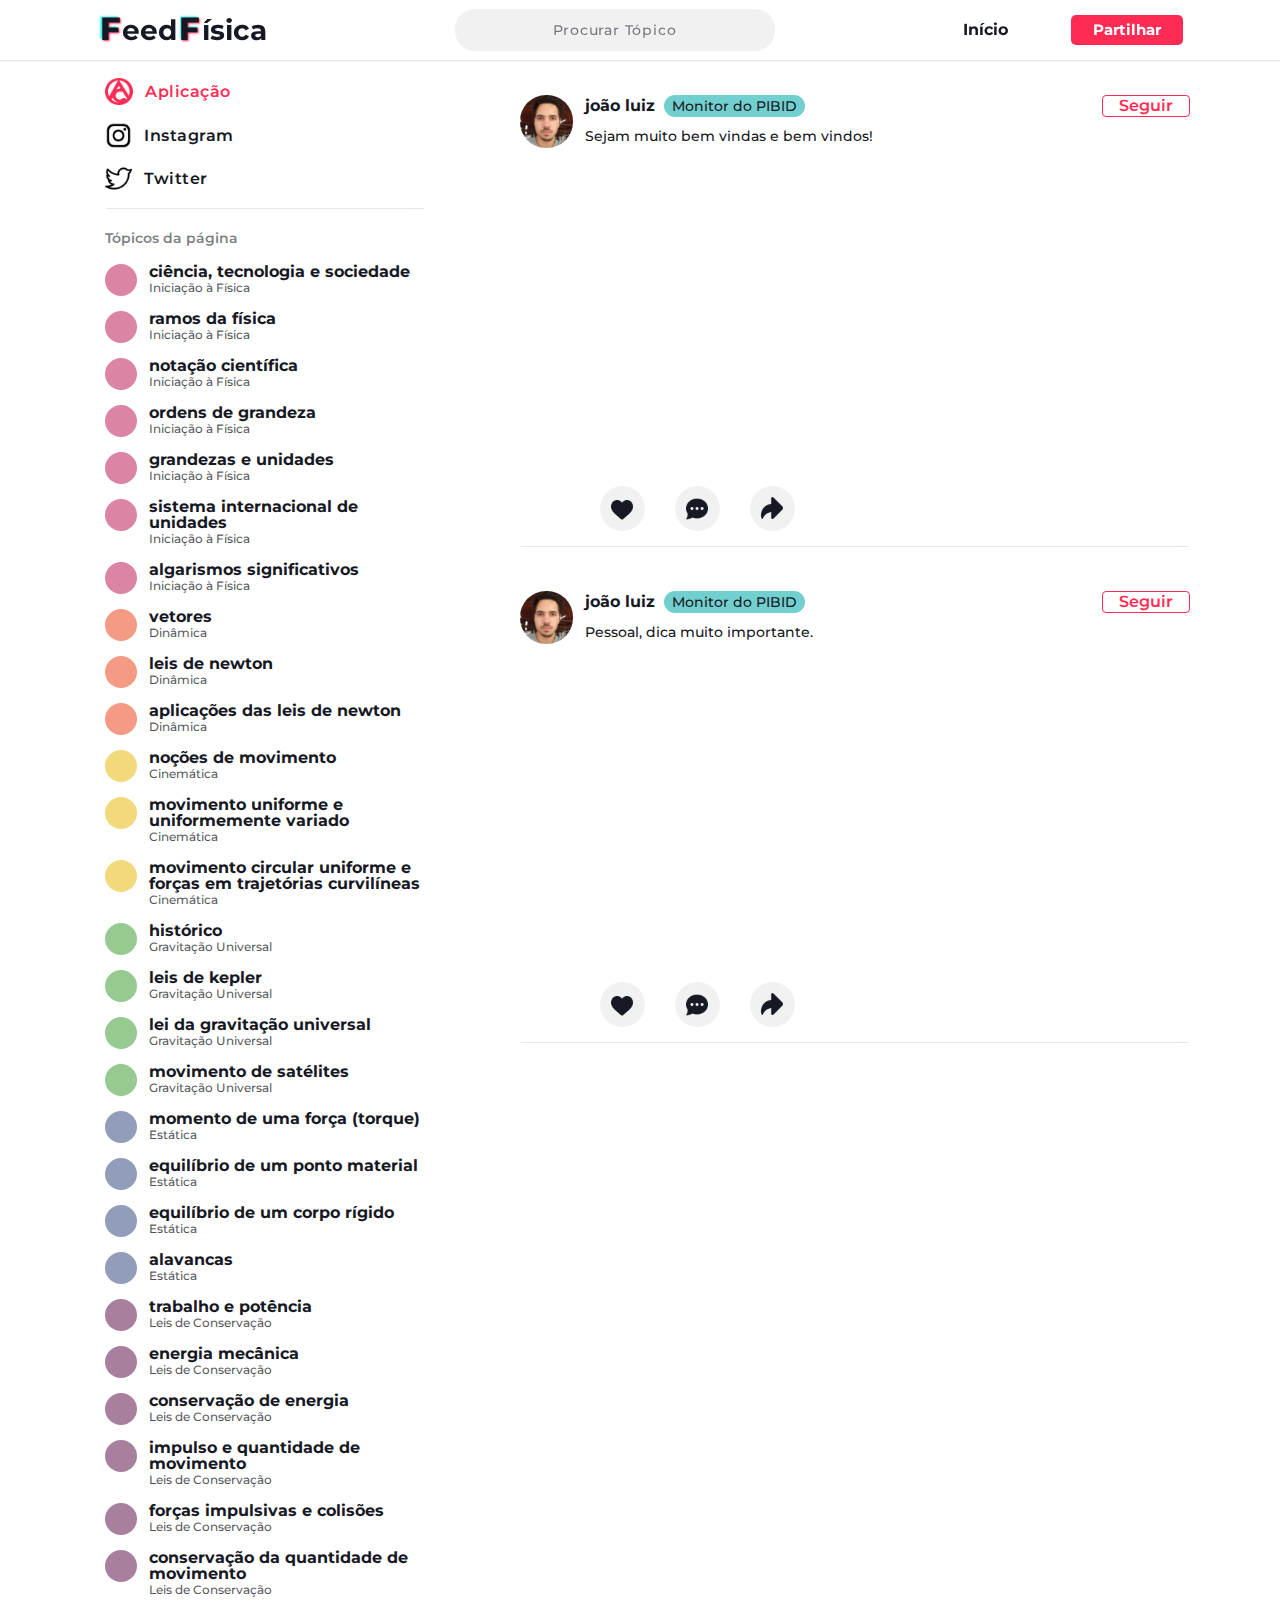
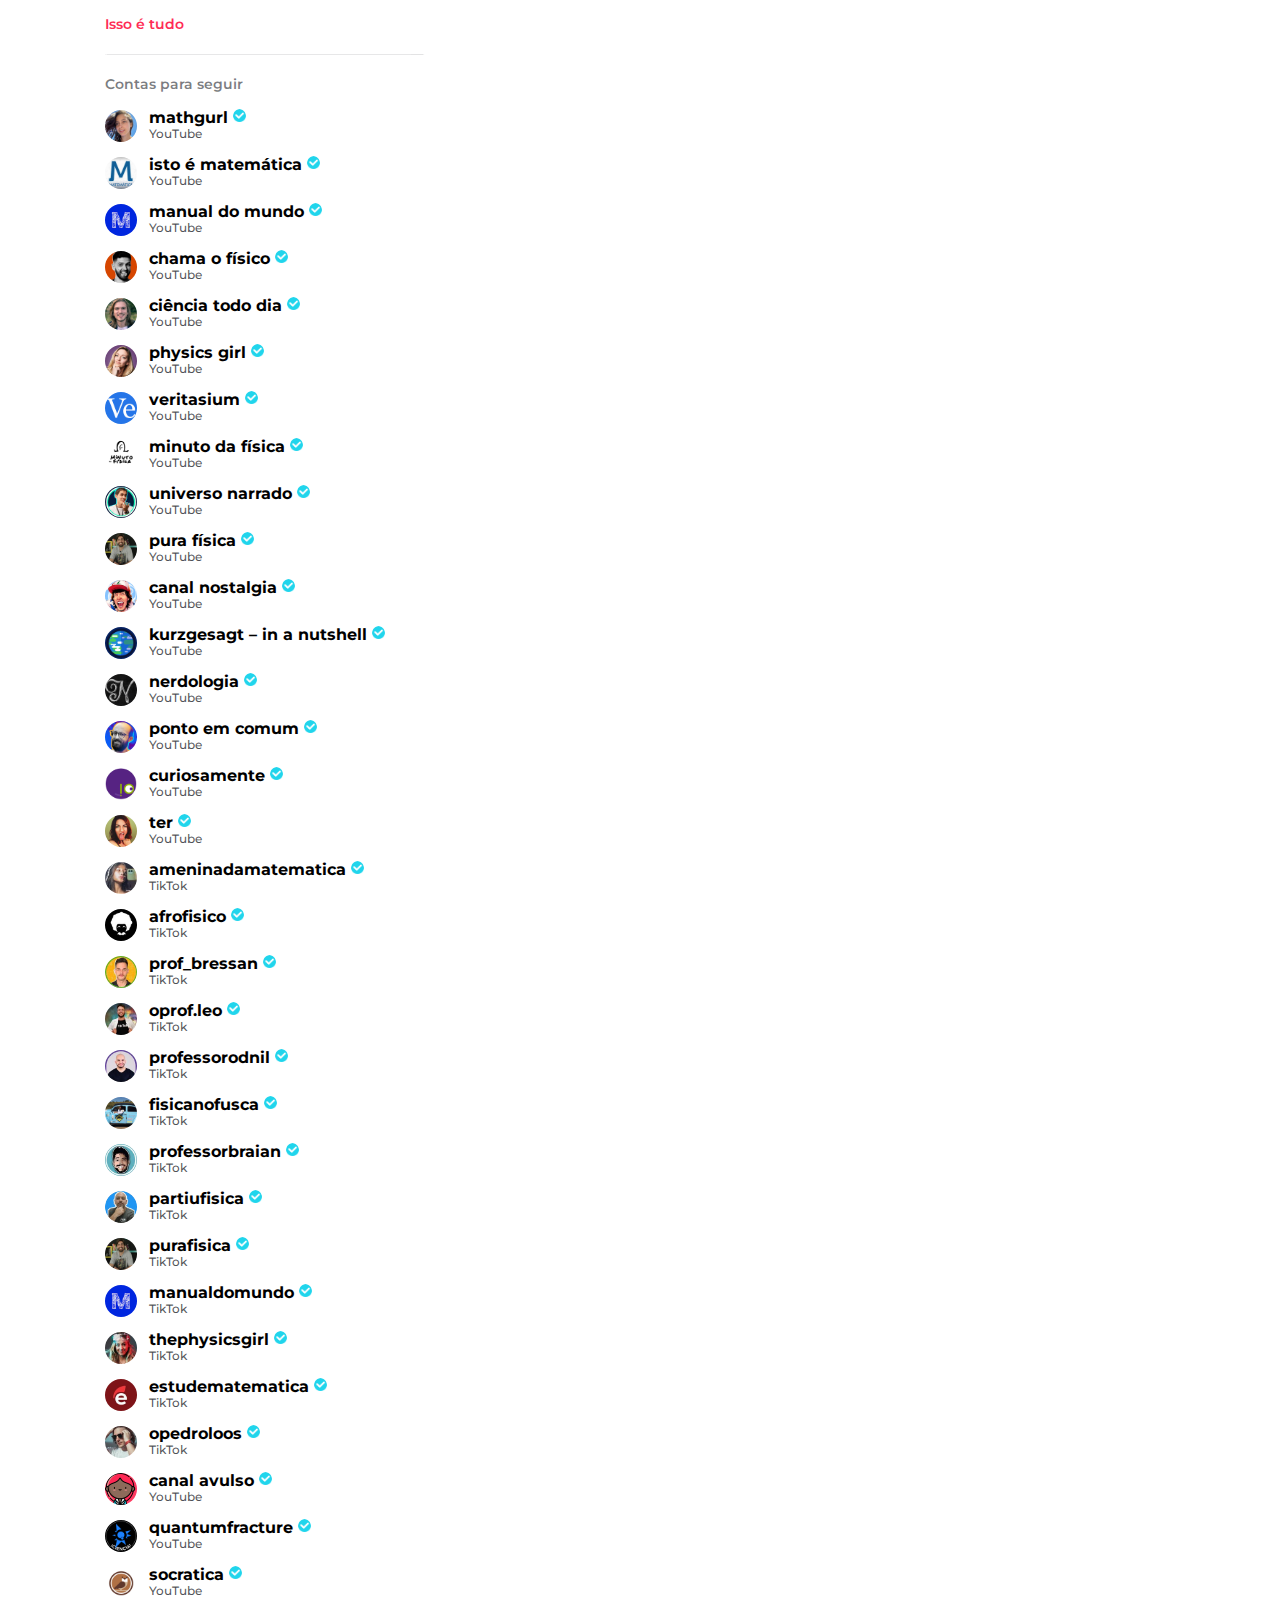
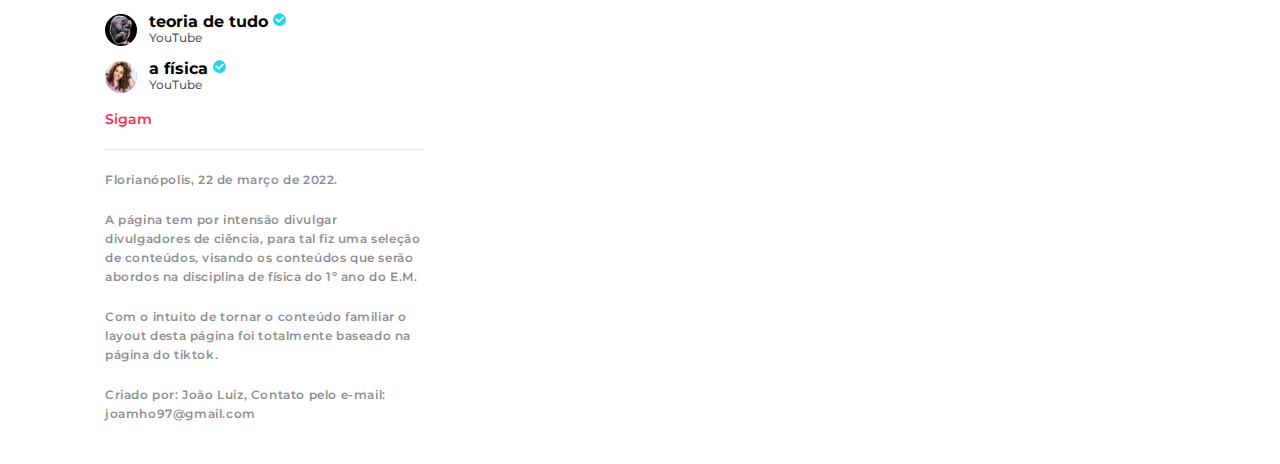
<file: index.html>
<!DOCTYPE html>
<!---->
<html lang="pt" dir="ltr">

<head>
    <meta charset="utf-8">
    <meta name="viewport" content="width=device-width, initial-scale=1.0">
    <title>Feed Física</title>
</head>

<body>
    <script src="geral/redirecionamento.js"></script>
</body>

</html>
</file>
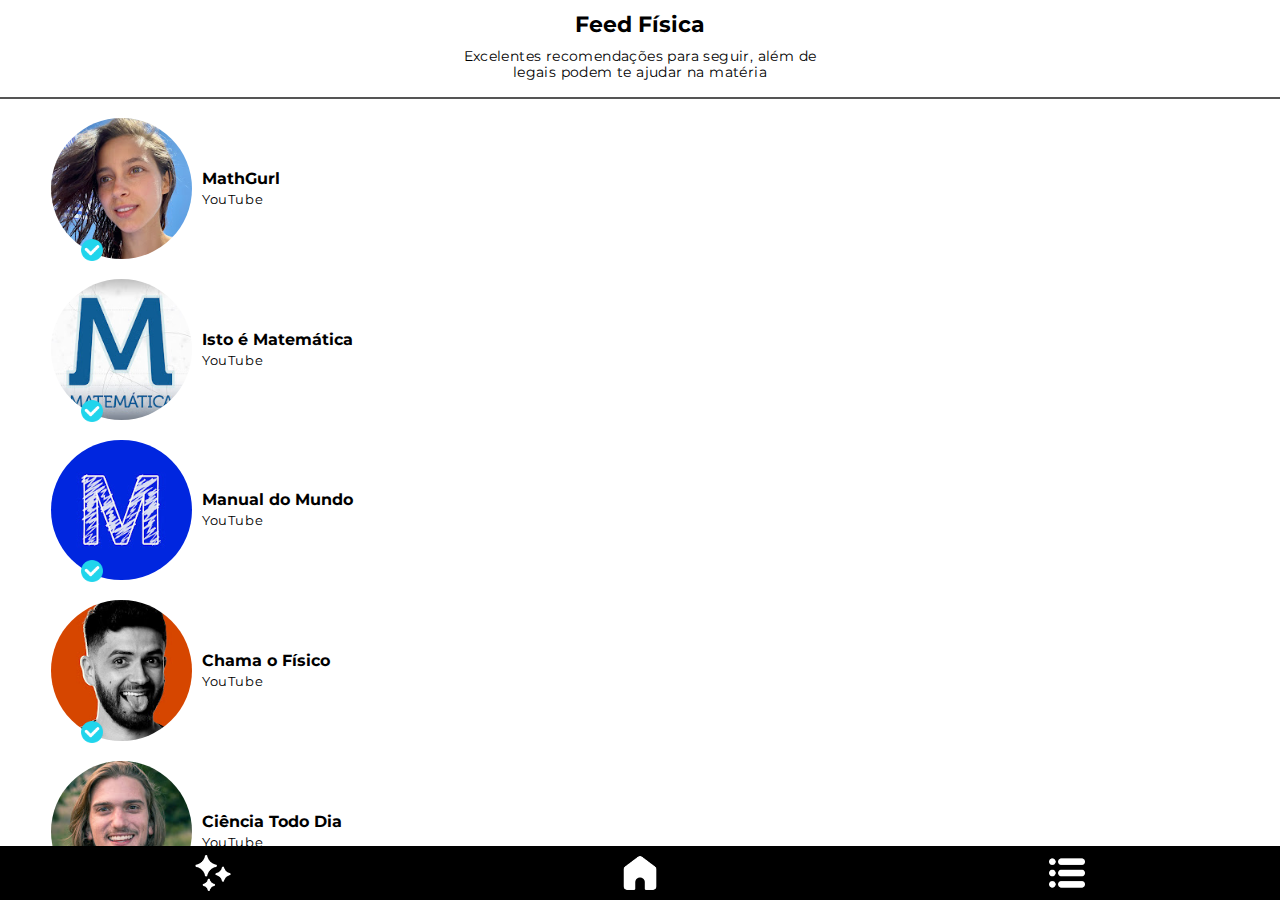
<file: celular/canais.html>
<!DOCTYPE html>
<!---->
<html lang="pt" dir="ltr">

<head>
    <meta charset="utf-8">
    <meta name="viewport" content="width=device-width, initial-scale=1.0">
    <title>Para seguir</title>
    <link rel="icon" type="image/x-icon" href="../geral/imagens/favicon.ico">
    <link rel="stylesheet" href="../geral/style.css">
    <link rel="stylesheet" href="estilos/style-celular.css">
    <link rel="stylesheet" href="estilos/canais-estilo.css">
    <script src="../geral/script.js"></script>
</head>

<body>
    <header>
        <h1>Feed Física</h1>
        <p>Excelentes recomendações para seguir, além de legais podem te ajudar na matéria </p>
    </header>
    <section id="seccamho">
        <script type="module" src="roteiros/canais-gerador.js"></script>
    </section>
    <section id="footer">
        <a href="canais.html"><div class="btn-canais"></div></a>
        <a href="inihcio-celular.html"><div class="btn-foco"></div></a>
        <a href="tohpicos.html"><div class="btn-tohpicos"></div></a>
    </section>
</body>

</html>
</file>
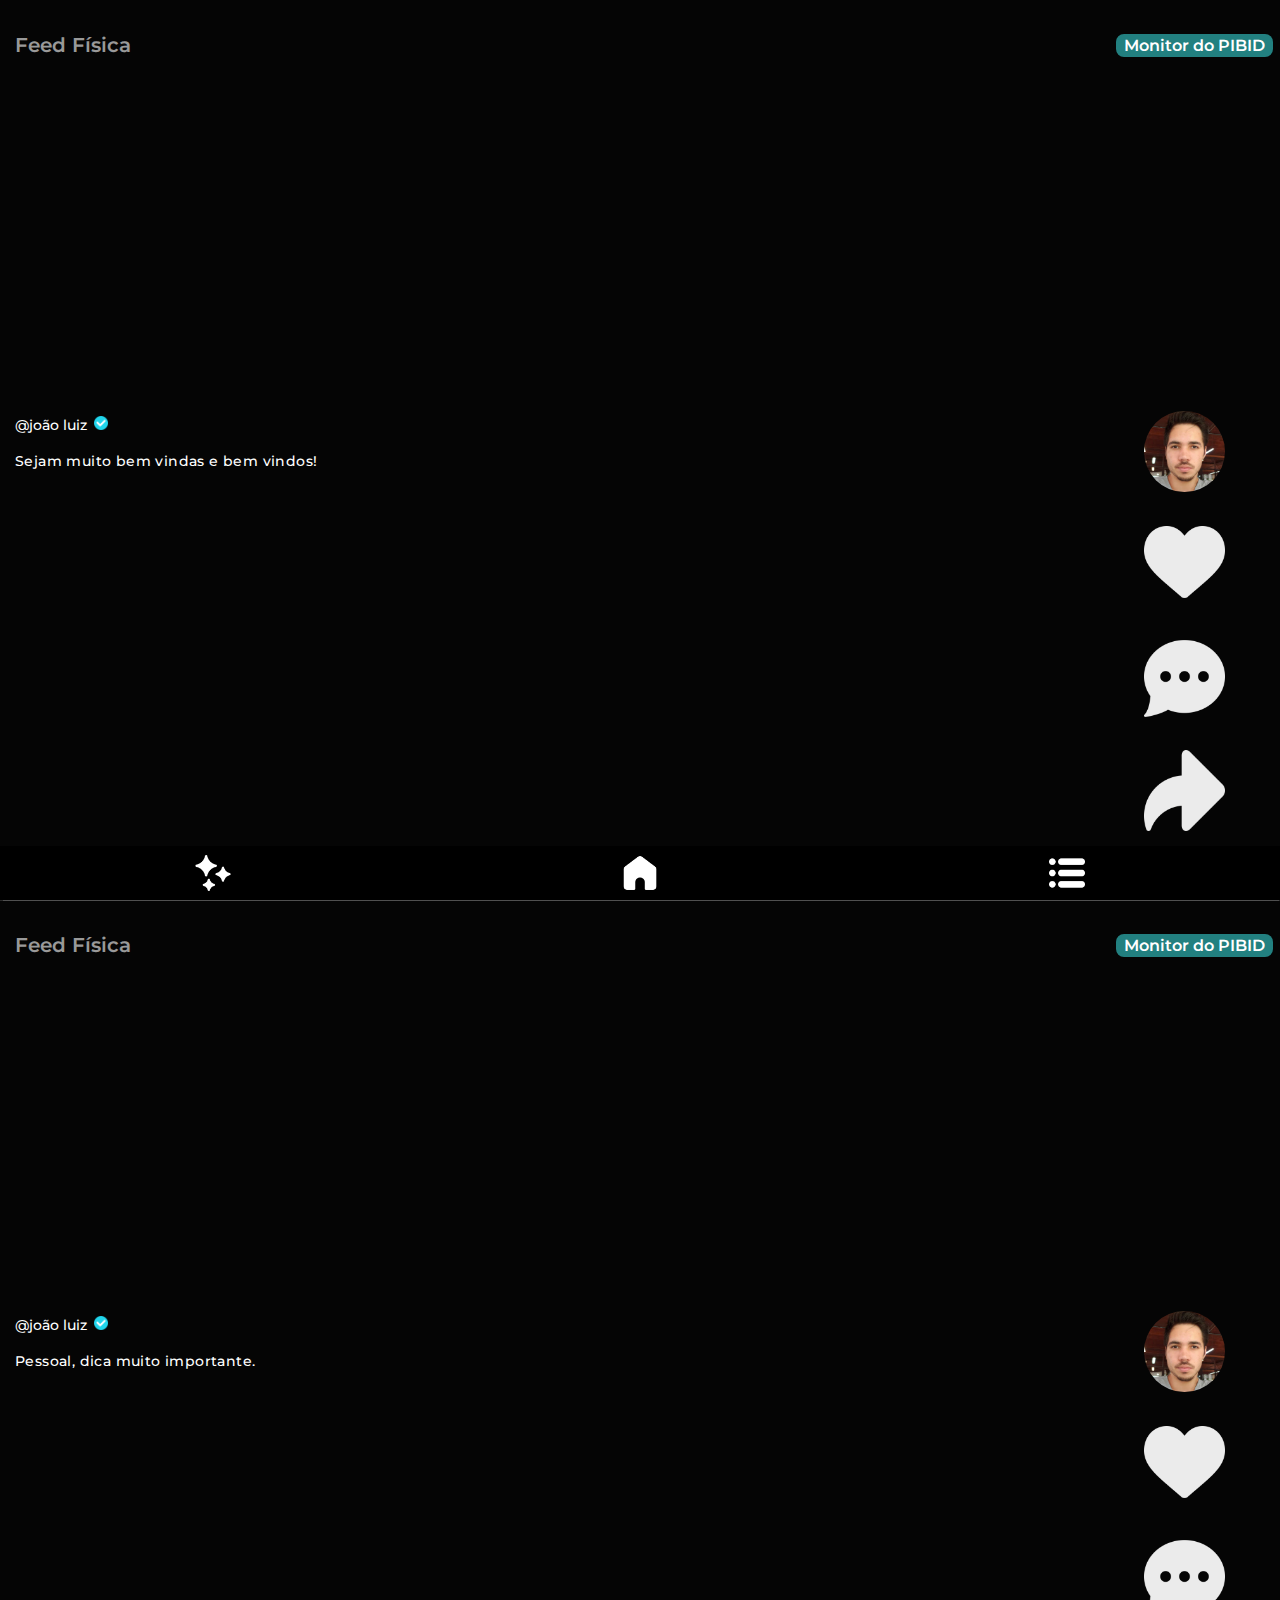
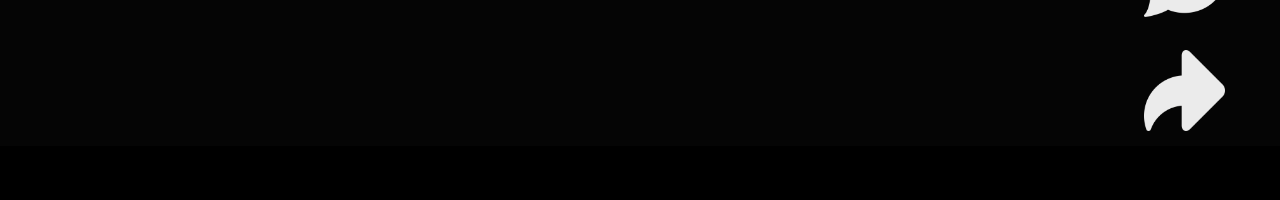
<file: celular/inihcio-celular.html>
<!DOCTYPE html>
<!-- João Luiz - Urubici - 03/03/2022 -->
<html lang="pt" dir="ltr">

<head>
    <meta charset="utf-8">
    <meta name="viewport" content="width=device-width, initial-scale=1.0">
    <title>Feed da Física</title>
    <link rel="icon" type="image/x-icon" href="../geral/imagens/favicon.ico">
    <link rel="stylesheet" href="../geral/style.css">
    <link rel="stylesheet" href="estilos/style-celular.css">
    <link rel="stylesheet" href="estilos/inihcio-estilo.css">
    <script src="../geral/script.js"></script>    
</head>

<body id="bd">
    <section id="footer">
        <a href="canais.html"><div class="btn-canais"></div></a>
        <a href="inihcio-celular.html"><div class="btn-foco"></div></a>
        <a href="tohpicos.html"><div class="btn-tohpicos"></div></a>
    </section>

    <section>
        <header>
            <p class="tihtulo">Feed Física</p>
            <p class="tohpico" style="background-color: rgba(48, 185, 185, 0.685);">Monitor do PIBID</p>
        </header>
        <iframe  frameborder="0" src="https://www.youtube.com/embed/5tVkDqgXPSs"></iframe>

        <div class="textos">
            <p class="nome">
                <span>@joão luiz</span>
                <img src="../geral/imagens/verificado.png"></img>
            </p>
            <p class="descrição">Sejam muito bem vindas e bem vindos!</p>
        </div>

        <div class="botomhes">
            <a><img class="foto" src="../geral/imagens/joamho.jpg"></img></a>
            <div class="curtir" id="curtir100" onclick="clickCurtir('celular', 100)"></div>
            <div class="comentar" onclick="clickIndisponihvel()"></div>
            <div class="compartilhar" onclick="clickIndisponihvel()"></div>
        </div>

        <div class="nula"></div>
    </section>

    <section>
        <header>
            <p class="tihtulo">Feed Física</p>
            <p class="tohpico" style="background-color: rgba(48, 185, 185, 0.685);">Monitor do PIBID</p>
        </header>

        <iframe  frameborder="0" src="https://www.youtube.com/embed/SS33-S0Ic6c"></iframe>

        <div class="textos">
            <p class="nome">
                <span>@joão luiz</span>
                <img src="../geral/imagens/verificado.png"></img>
            </p>
            <p class="descrição">Pessoal, dica muito importante.</p>
        </div>

        <div class="botomhes">
            <a><img class="foto" src="../geral/imagens/joamho.jpg"></img></a>
            <div class="curtir" id="curtir100" onclick="clickCurtir('celular', 100)"></div>
            <div class="comentar" onclick="clickIndisponihvel()"></div>
            <div class="compartilhar" onclick="clickIndisponihvel()"></div>
        </div>

        <div class="nula"></div>
    </section>


    <script type="module" src="roteiros/inihcio-gerador.js"></script>
    <!-- <script>window.location.href='#primeiro-poste'</script> -->
</body>

</html>
</file>
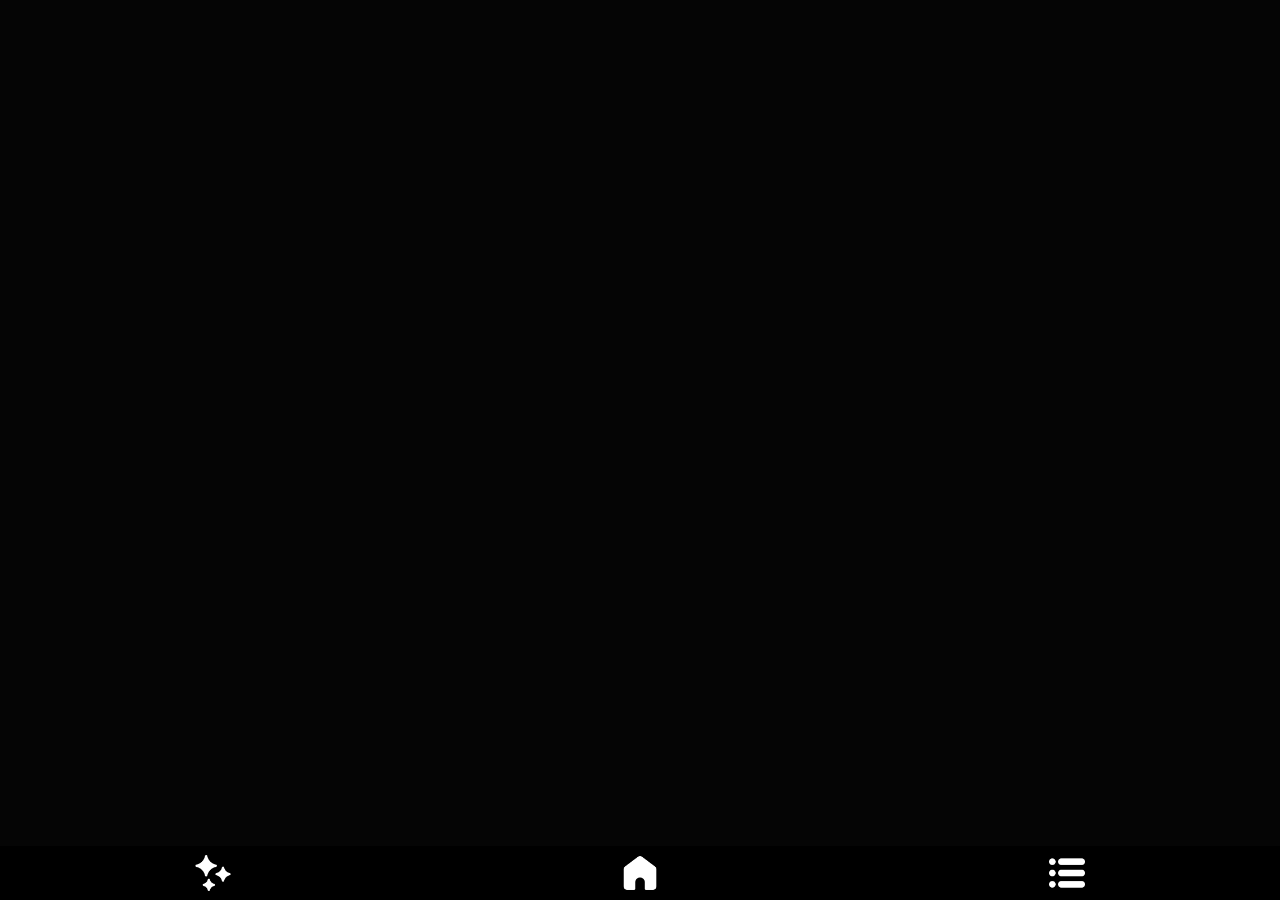
<file: celular/inihcio.html>
<!DOCTYPE html>
<!-- João Luiz - Urubici - 03/03/2022 -->
<html lang="pt" dir="ltr">

<head>
    <meta charset="utf-8">
    <meta name="viewport" content="width=device-width, initial-scale=1.0">
    <title>Celular</title>
    <link rel="stylesheet" href="../geral/style.css">
    <link rel="stylesheet" href="estilos/style-celular.css">
    <link rel="stylesheet" href="estilos/inihcio-estilo.css">
    <script src="../geral/script.js"></script>    
</head>

<body id="bd">
    <section id="footer">
        <a href="canais.html"><div class="btn-canais"></div></a>
        <div class="btn-foco" onclick="clickFoco()"></div>
        <a href="tohpicos.html"><div class="btn-tohpicos"></div></a>
    </section>

    <script type="module" src="roteiros/inihcio-gerador.js"></script>
</body>

</html>
</file>
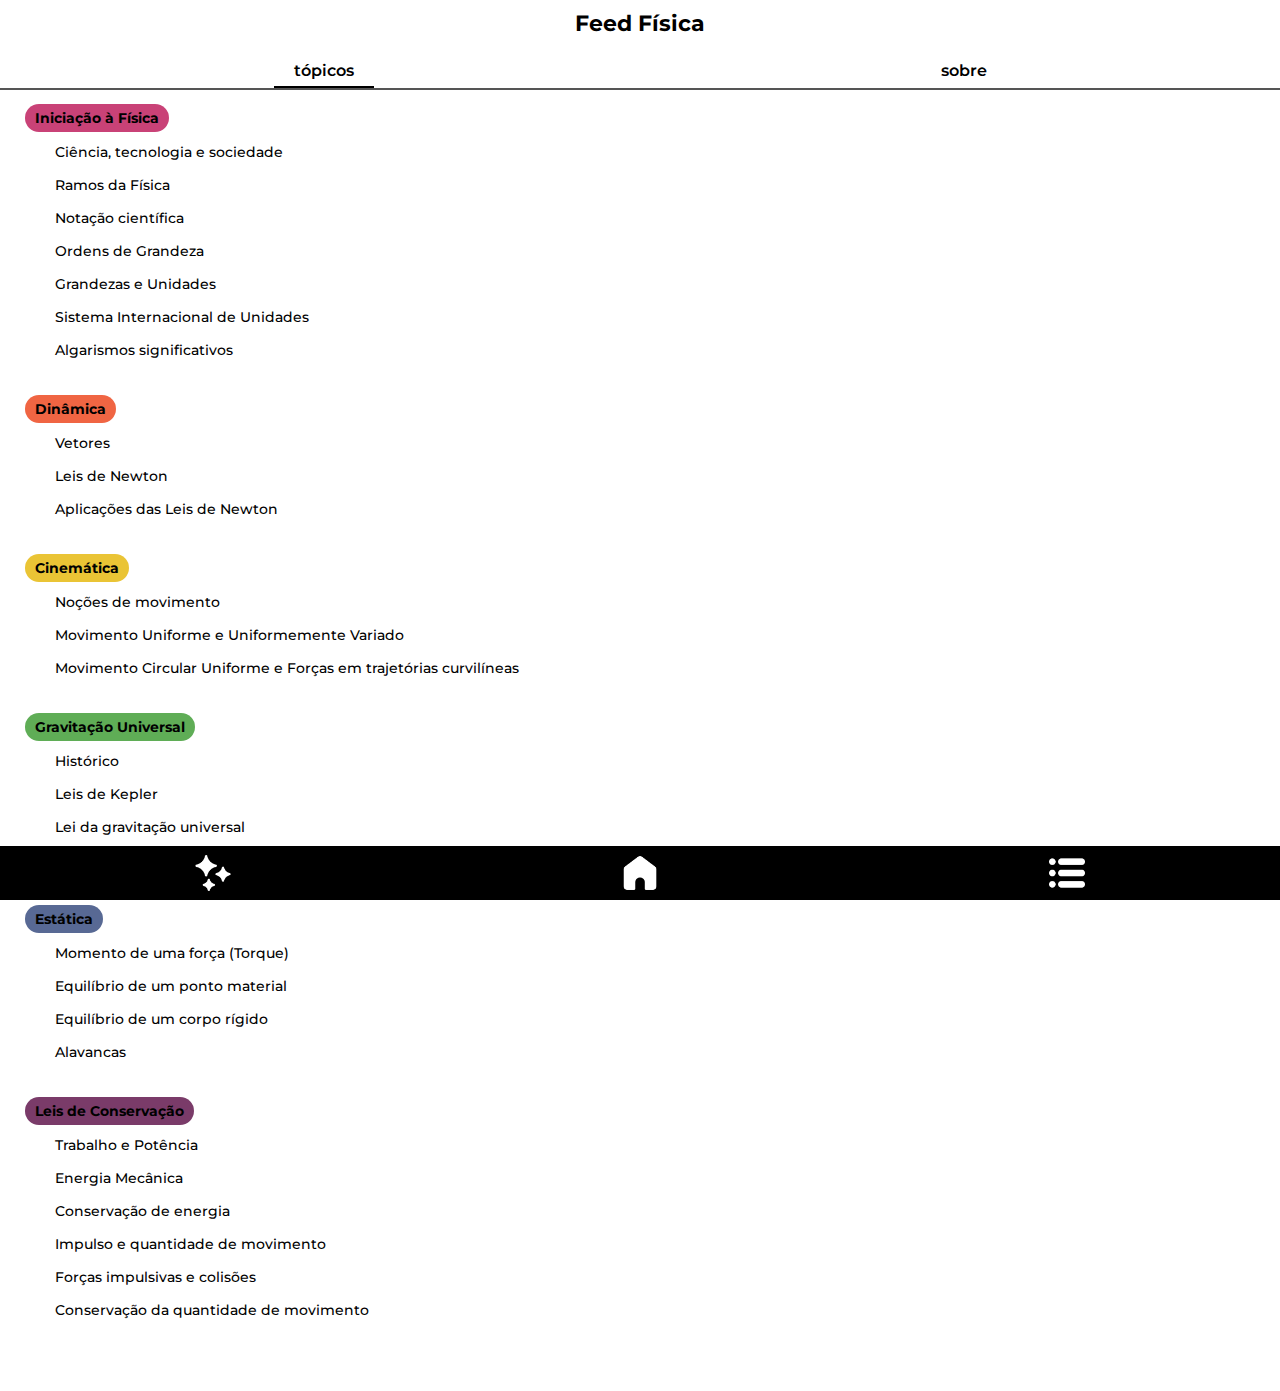
<file: celular/tohpicos.html>
<!DOCTYPE html>
<!---->
<html lang="pt" dir="ltr">

<head>
    <meta charset="utf-8">
    <meta name="viewport" content="width=device-width, initial-scale=1.0">
    <title>Sobre</title>
    <link rel="icon" type="image/x-icon" href="../geral/imagens/favicon.ico">
    <link rel="stylesheet" href="../geral/style.css">
    <link rel="stylesheet" href="estilos/style-celular.css">
    <link rel="stylesheet" href="estilos/tohpicos-estilo.css">
    <script src="../geral/script.js"></script>
    
</head>

<body>
    <header>
        <h1>Feed Física</h1>
        <div>
            <h2 onclick="mudarFoco('tohpico')" class="sec-tohpico">tópicos</h2>
            <h2 onclick="mudarFoco('sobre')" class="sec-sobre">sobre</h2>
        </div>
    </header>
    <section id="tohpicos">
        <!-- <article>
            <h3></h3>
            <div>
                <p></p>
                <p></p>
                <p></p>
            </div>
        </article> -->
        <script type="module" src="roteiros/tohpicos-gerador.js"></script>
    </section>
    <section id="sobre">
        <p>Florianópolis, 7 de março de 2022.</p>
        <p>O conteúdo da página também estará disponível no twitter e instagram, siga lá para não perder o acesso.</p>
        <p>A página tem por intensão divulgar divulgadores de ciência, para tal fiz uma seleção de conteúdos, visando os conteúdos que serão abordos na disciplina de física do 1º ano do E.M.</p>
        <p>Com o intuito de tornar o conteúdo familiar o layout desta página foi totalmente baseado na página do <a href="https://www.tiktok.com/pt-BR/" style="color: #fe2c55; text-decoration: none;">tiktok</a>.</p>
        <p>Criado por: João Luiz, Contato pelo e-mail: joamho97@gmail.com</p>
    </section>
    <section id="footer">
        <a href="canais.html"><div class="btn-canais"></div></a>
        <a href="inihcio-celular.html"><div class="btn-foco"></div></a>
        <a href="tohpicos.html"><div class="btn-tohpicos"></div></a>
    </section>
</body>

</html>
</file>
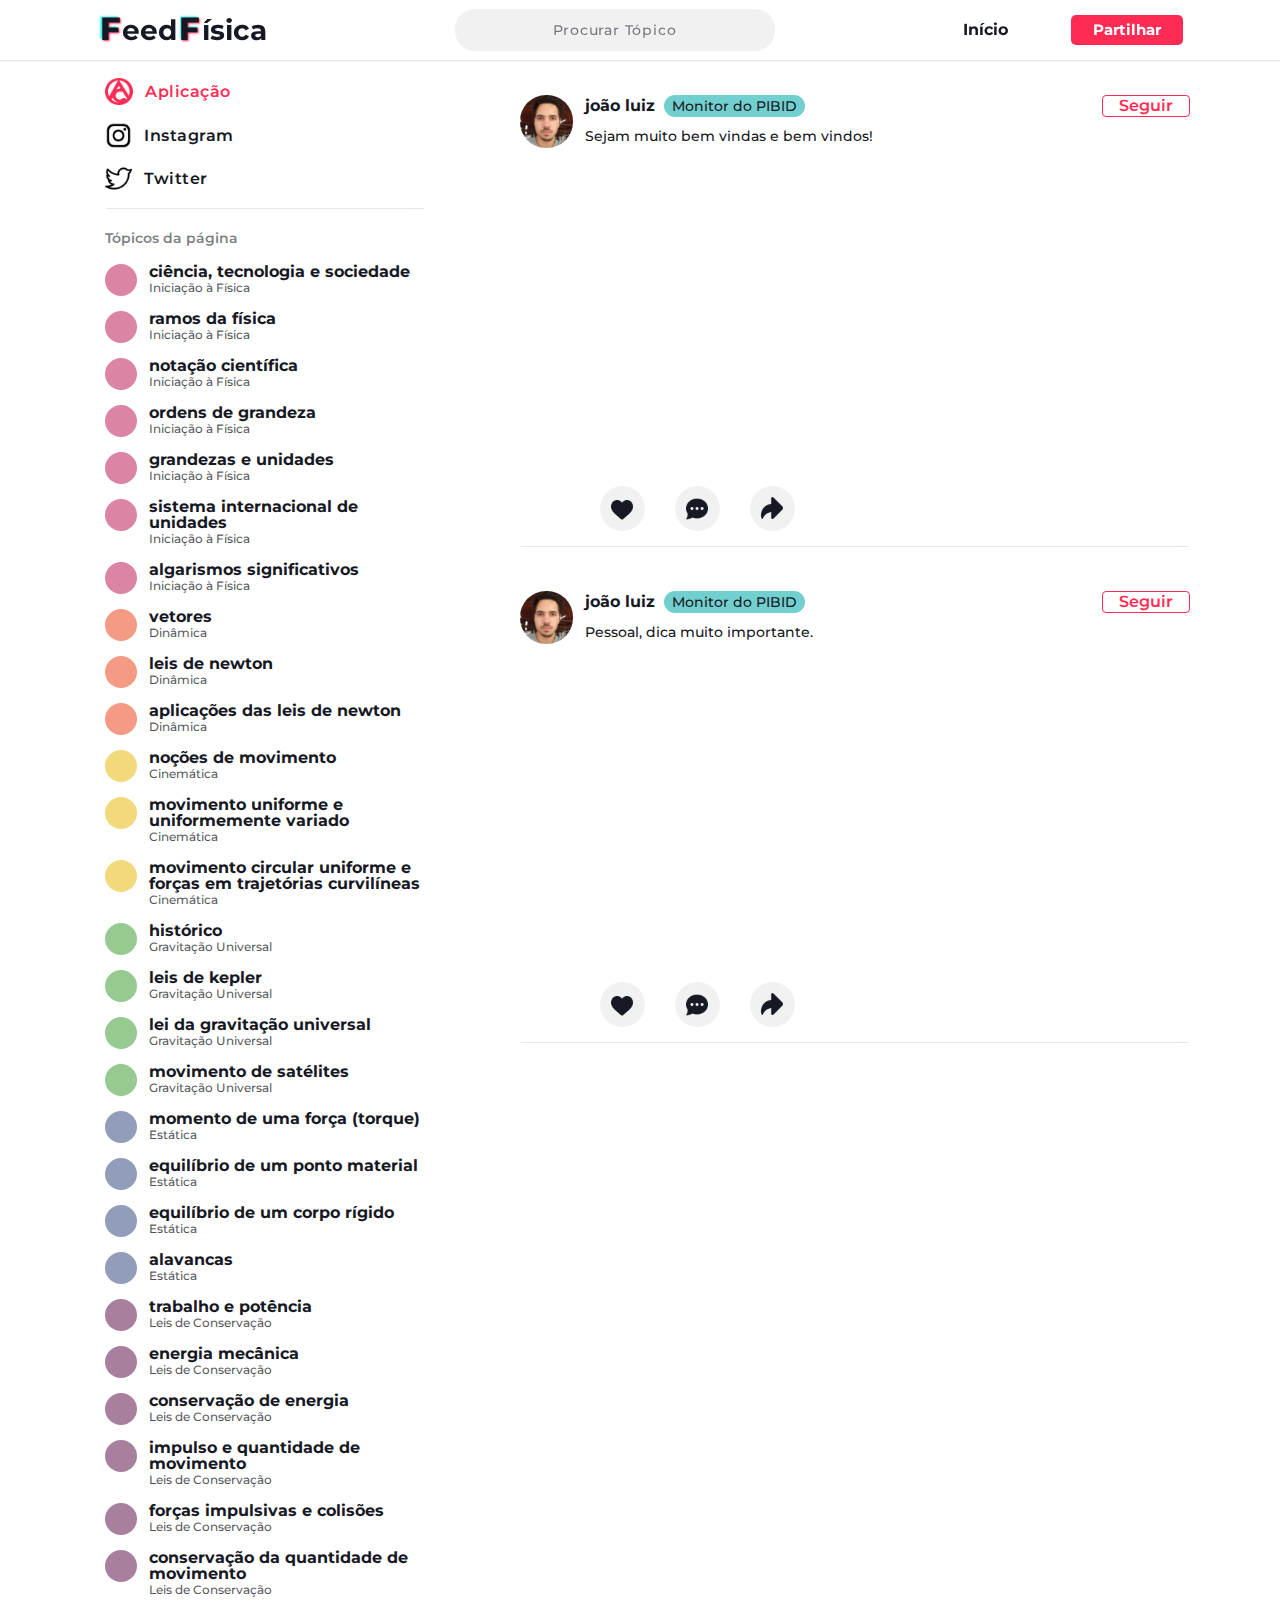
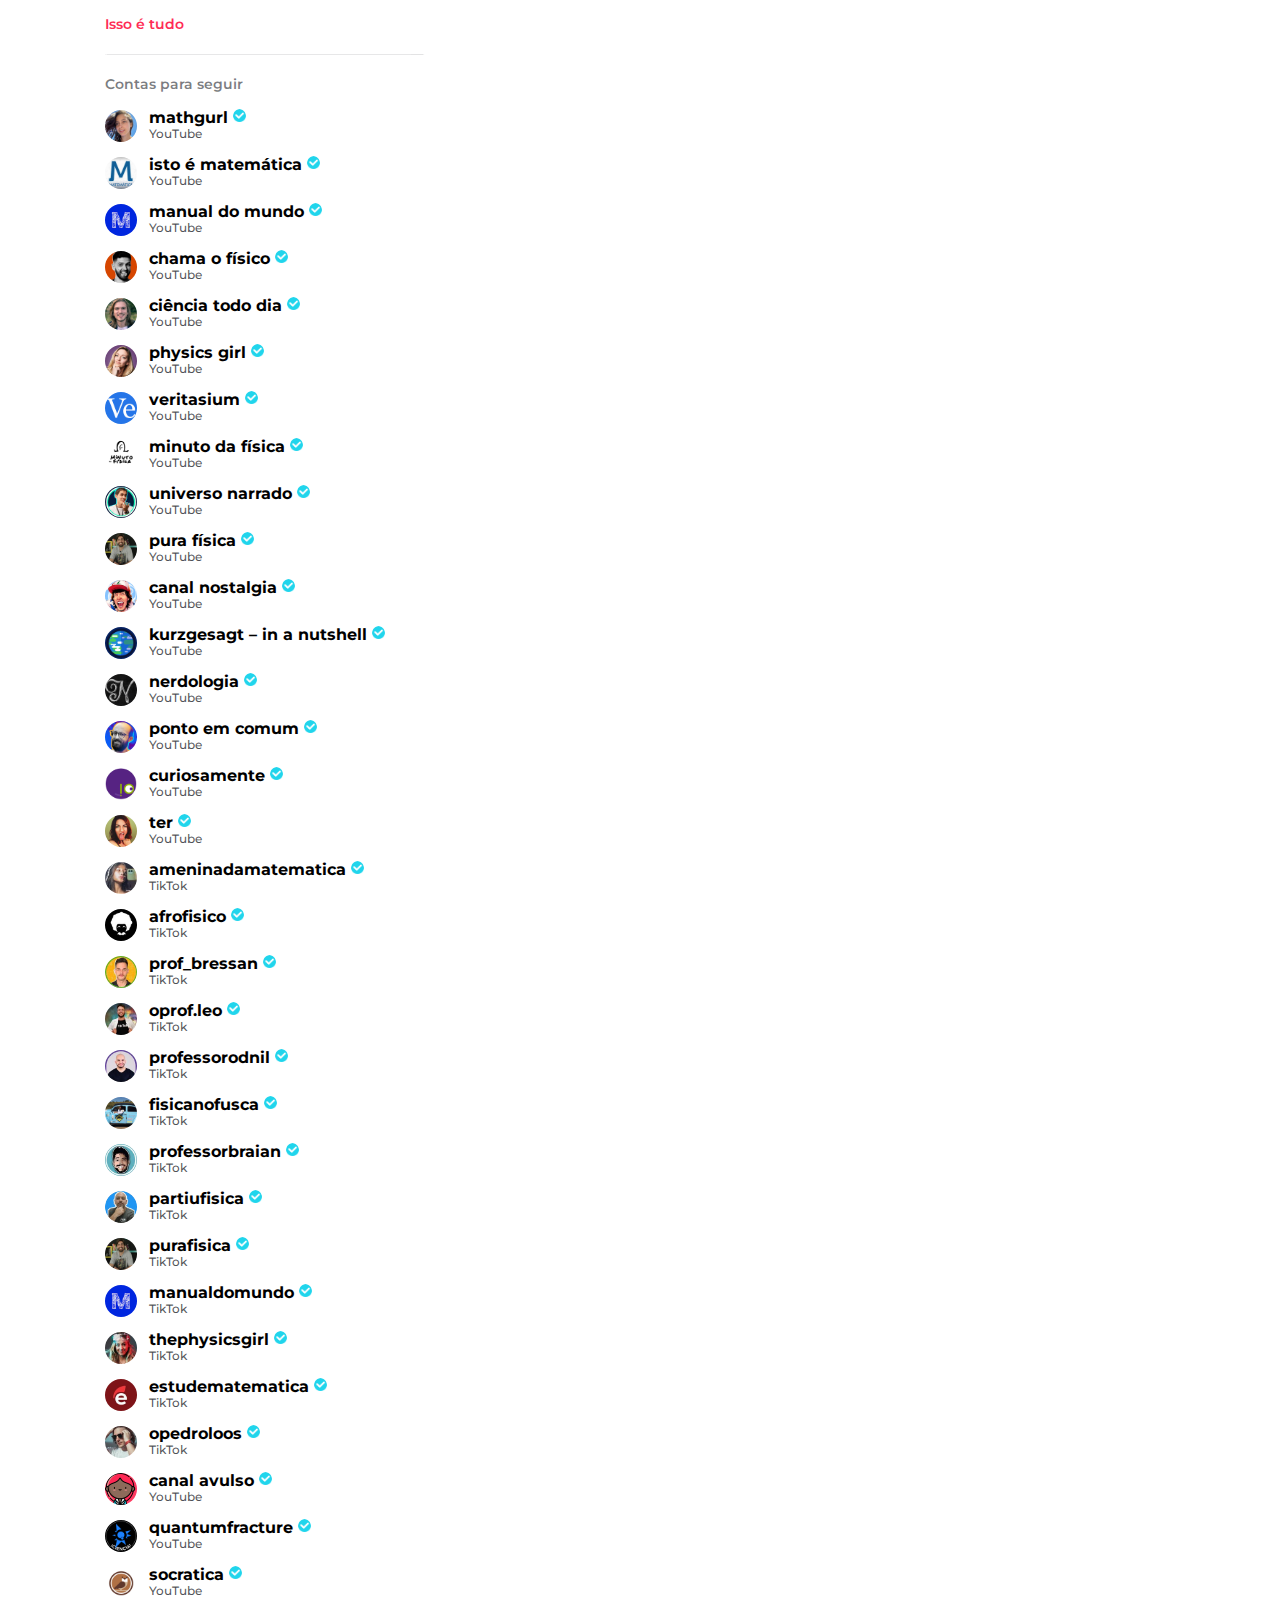
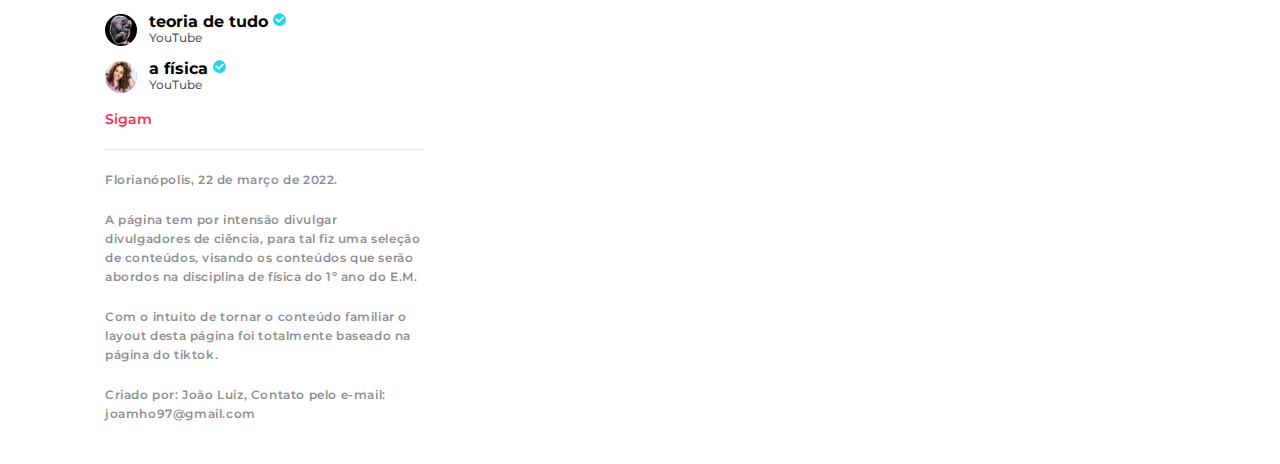
<file: computador/inihcio-pc.html>
<!DOCTYPE html>
<!--João Luiz - Urubici - 22/02/2022-->
<html lang="pt" dir="ltr">

<head>
    <meta charset="utf-8">
    <meta name="viewport" content="width=device-width, initial-scale=1.0">
    <title>Feed da Física</title>
    <link rel="icon" type="image/x-icon" href="../geral/imagens/favicon.ico">
    <link rel="stylesheet" href="../geral/style.css">
    <link rel="stylesheet" href="estilos/style-pc.css">
    <link rel="stylesheet" href="estilos/lateral.css">
    <link rel="stylesheet" href="estilos/section.css">
    <script src="../geral/script.js"></script>    
</head>

<body>
    <header>
        <div></div>
        <div class="cabecca-conteuhdo">
            <div class="cabecca-1"><a href="#"><span class="destaque">F</span>eed<span class="destaque">F</span>ísica</a></div>
            <div class="cabecca-2" onclick="clickIndisponihvel()">Procurar Tópico</div>
            <div class="cabecca-3">
                <a class="cabecca-b1" href="#">Início</a> 
                <a class="cabecca-b2" onclick="compartilharPahgina()">Partilhar</a>
            </div>
        </div>
        <div></div>
    </header>    

    <div class="corpo-principal">
        <aside>
            <div class="lateral-1">
                <a class="lateral-11" target="_blank" href="https://moodle.ufsc.br/course/view.php?id=134431"><div class="l11"></div><p class="l11">Aplicação</p></a>
                <div class="lateral-12" onclick="clickIndisponihvel()" ><div class="l12"></div><p class="l12">Instagram</p></div>
                <div class="lateral-13" onclick="clickIndisponihvel()" ><div class="l13"></div><p class="l13">Twitter</p></div>
            </div>

            <div class="lateral-2">
                <p class="tohpicos-titulo">Tópicos da página</p>
                <div class="tohpicos">
                    
                    <!-- Adicionar os tópicos -->
                    <script type="module" src="roteiros/tohpicos.js"></script>
                </div>
                <p class="tohpicos-ver-tudo">Isso é tudo</p>
            </div>

            <div class="lateral-3">
                <p class="conteuhdos-titulo">Contas para seguir</p>
                <div class="conteuhdos">
                    <!-- Adicionar os conteúdos -->
                    <script type="module" src="roteiros/conteuhdos.js"></script>
                </div>
                <p class="conteuhdos-ver-mais">Sigam</p>
            </div>

            <div class="lateral-4">
                <p>Florianópolis, 22 de março de 2022.</p>
                <p>A página tem por intensão divulgar divulgadores de ciência, para tal fiz uma seleção de conteúdos, visando os conteúdos que serão abordos na disciplina de física do 1º ano do E.M.</p>
                <p>Com o intuito de tornar o conteúdo familiar o layout desta página foi totalmente baseado na página do tiktok.</p>
                <p>Criado por: João Luiz, Contato pelo e-mail: joamho97@gmail.com</p>
            </div>
        </aside>

        <section id="seccamho">
            <article class="artigo">
                <div class="artigo-imagem" style="background-image: url('../geral/imagens/joamho.jpg');"></div>
                <div class="artigo-conteuhdo">
                    <a class="artigo-seguir">Seguir</a>
                    <p class="artigo-nome">João Luiz</p>
                    <span style="margin-left: 5px; background-color: rgba(48, 185, 185, 0.685); padding: 2px 8px; border-radius: 15px;">Monitor do PIBID</span>
                    <p class="artigo-descriccamho">Sejam muito bem vindas e bem vindos!</p>
                    <div class="artigo-espacco-vihdeo">
                        <iframe class="artigo-vihdeo" src="https://www.youtube.com/embed/5tVkDqgXPSs" frameborder="0"></iframe>
                        <div class="artigo-botomhes">
                            <div class="artigo-b1" id="artigo-b1100" onclick="clickCurtir('pc', 100)"></div>
                            <div class="artigo-b2" onclick="clickIndisponihvel()"></div>
                            <div class="artigo-b3" onclick="clickIndisponihvel()"></div>
                        </div>
                    </div>
                </div>
            </article>

            <article class="artigo">
                <div class="artigo-imagem" style="background-image: url('../geral/imagens/joamho.jpg');"></div>
                <div class="artigo-conteuhdo">
                    <a class="artigo-seguir">Seguir</a>
                    <p class="artigo-nome">João Luiz</p>
                    <span style="margin-left: 5px; background-color: rgba(48, 185, 185, 0.685); padding: 2px 8px; border-radius: 15px;">Monitor do PIBID</span>
                    <p class="artigo-descriccamho">Pessoal, dica muito importante.</p>
                    <div class="artigo-espacco-vihdeo">
                        <iframe class="artigo-vihdeo" src="https://www.youtube.com/embed/SS33-S0Ic6c" frameborder="0"></iframe>
                        <div class="artigo-botomhes">
                            <div class="artigo-b1" id="artigo-b1100" onclick="clickCurtir('pc', 100)"></div>
                            <div class="artigo-b2" onclick="clickIndisponihvel()"></div>
                            <div class="artigo-b3" onclick="clickIndisponihvel()"></div>
                        </div>
                    </div>
                </div>
            </article>
    
            <script type="module" src="roteiros/artigos.js"></script>
        </section>
    </div>  
</body>
</html>
</file>
<file: geral/style.css>
/* * FONTES */
@import url('https://fonts.googleapis.com/css2?family=Montserrat:ital,wght@0,100;0,200;0,300;0,400;0,500;0,600;0,700;0,800;0,900;1,500;1,600&display=swap');

* {
    font: 500 14px/16px 'Montserrat', sans-serif, Arial;
}
</file>
<file: celular/estilos/style-celular.css>
/* * Footer */
section#footer {
    width: 100vw;
    align-items: center;
    background-color: #000;
    bottom: 0;
    display: flex;
    flex-flow: row nowrap;
    height: 6vh;
    justify-content: space-around;
    position: fixed;
    z-index: 100;
}
section#footer div {
    background-size: contain;
    height: 4vh;
    width: 4vh;
}
section#footer div.btn-canais {
    background-image: url("../../geral/imagens/canais.png");
}
section#footer div.btn-foco {
    background-image: url("../../geral/imagens/inihcio.png");
}
section#footer div.btn-tohpicos {
    background-image: url("../../geral/imagens/lista.png");
}
</file>
<file: celular/estilos/canais-estilo.css>
::-webkit-scrollbar {       
    display: none;
} 

* {
    box-sizing: border-box;
    margin: 0;
    color: #000;
}

body {
    display: grid;
    grid-template-columns: 100vw;
    grid-template-rows: 12vh 86vh;
    row-gap: 10px;
}

/* * Cabeçalho */
header {
    align-self: center;
    justify-self: center;
    text-align: center;
    width: 100vw;
    border-bottom: 2px solid #000a;
    /* box-shadow: 0 2px 1px rgba(0, 0, 0, 0.2); */
}
header h1 {
    color: rgba(0, 0, 0);
    font: 700 22px/32px 'Montserrat', sans-serif, Arial;
}
header p {
    font-weight: 400;
    letter-spacing: 0.4px;
    max-width: 40ch;
    margin: 7px auto 17px auto;
}

/* * Canais */
section {
    overflow: auto;
}
section article {
    display: grid;
    grid-template-columns: 15vw auto;
    margin-bottom: 20px;
}
section article:last-child {
    margin-bottom: 6vh;
}
section article div.foto {
    width: 11vw;
    height: 11vw;
    border-radius: 10vw;
    background-size: contain;
    justify-self: end;
}
section article div.foto img {
    width: 22px;
    height: 22px;
    position: relative;
    bottom: 40px;
    left: 30px;
}
section article div.texto {
    align-self: center;
    margin-left: 10px;
}
section article div.texto a {
    text-decoration: none;
    font: 700 16px/22px 'Montserrat', sans-serif, Arial;
}
section article div.texto p {
    font: 400 13px/19px 'Montserrat', sans-serif, Arial;
    letter-spacing: 0.6px;
}
</file>
<file: celular/estilos/inihcio-estilo.css>
/* * Para ocultar a barra de rolagem. */ 
/* ::-webkit-scrollbar {       
    display: none;
}  */

/* Remover margins indesejadas */
* {
    background-color: transparent;
    box-sizing: border-box;
    color: #fff;
    margin: 0;
}
body {
    background-color: rgba(0, 0, 0, 0.98)
}

/* Saltos discretos na rolagem */
html { 
    scroll-snap-type: y proximity;
}
section {
    scroll-snap-align: start;
}

/*  < ( ° ) >  < ( ° ) >  < ( ° ) > */
/*          SEÇÕES DOS POSTES       */

/* * Seções */
section {
    height: 100vh;
    width: 100vw;
    display: grid;
    grid-template-columns: 70vw 15vw 15vw;
    grid-template-rows: 10vh 34vh 50vh 6vh;
}

/* * Header */
header {
    grid-column: 1 / span 3;
    grid-row: 1 /span 1;
    /* background-color: rgb(255, 62, 62); */
    align-items: center;
    display: flex;
    flex-flow: row nowrap;
    justify-content: space-between;
    margin: auto 7px;
}
header p:first-child {
    color: rgba(255, 255, 255, 0.6);
    font: 600 20px 'Montserrat', sans-serif, Arial;
}
header p {
    border-radius: 8px;
    color: #fff;
    font: 600 16px 'Montserrat', sans-serif, Arial;
    padding: 2px 8px;
}

/* * Vídeo */
iframe {
    /* background-color: rgb(255, 252, 52); */
    grid-column: 1 / span 3;
    grid-row: 2 /span 1;
    /*Para manter a proporção do YouTube*/
    height: 56vw; 
    max-height: 30vh;
    max-width: 54vh;
    width: 100vw;
    justify-self: center;
    align-self: center;
}

/* * Textos */
div.textos {
    grid-column: 1 / span 1;
    grid-row: 3 / span 1;
    /* background-color: rgb(53, 255, 113); */
    color: rgba(255, 255, 255, 0.7);
    display: flex;
    flex-flow: column nowrap;
    justify-content: start;
    max-height: 45vh;
}
div.textos p:first-child {
    color: rgba(255, 255, 255, 0.8);
    font: 800 16px/28px 'Montserrat', sans-serif, Arial;
    letter-spacing: normal;
    margin: 15px 0 0 15px;
}
div.textos p {
    margin: 10px 0 30px 15px;
    letter-spacing: 0.4px;
    line-height: 24px;
}
div.textos img {
    height: 14px;
    line-height: 28px;
    margin-left: 2px;
    width: 14px;
}

/* * Botões */
div.botomhes {
    grid-column: 3 / span 1;
    /* background-color: rgb(81, 177, 255); */
    display: grid;
    /* grid-template-columns: 11vw;
    grid-template-rows: 11vw 11vw 11vw 11vw; */
    align-content: space-around;
    /* margin-bottom: 60px; */
    /* row-gap: 1vh; */
    max-height: 70vw;
    justify-items: center;
}
div.botomhes img {
    border-radius: 16vh;
    height: 12vw;
    width: 12vw;
    max-width: 9vh;
    max-height: 9vh;
}
div.botomhes div.curtir{
    background-image: url("../../geral/imagens/curtir-cinza.png");
    background-size: contain;
    background-position: center;
    height: 9vw;
    width: 9vw;
    max-width: 9vh;
    max-height: 9vh;
}
div.botomhes div.comentar{
    background-image: url("../../geral/imagens/comentahrio-cinza.png");
    background-size: contain;
    background-position: center;
    height: 9vw;
    width: 9vw;
    max-width: 9vh;
    max-height: 9vh;
}
div.botomhes div.compartilhar{
    background-image: url("../../geral/imagens/compartilhar-cinza.png");
    background-size: contain;
    background-position: center;
    height: 9vw;
    width: 9vw;
    max-width: 9vh;
    max-height: 9vh;
}

/* * Escape do footer */
div.nula {
    grid-column: 1 / span 3;
    background-color: rgba(0, 0, 0, 0.98);
    /* background-image: linear-gradient(#00000098, #00000098 , #0009, #fff); */
    box-shadow: 0 1.2px 1px rgba(255, 255, 255, 0.3);
}
</file>
<file: celular/estilos/tohpicos-estilo.css>
* {
    box-sizing: border-box;
    margin: 0;
}

body {
    margin-bottom: 8vh;
}

header {
    background-color: #fff;
    display: grid;
    height: 10vh;
    left: 0;
    position: fixed;
    top: 0;
    width: 100vw;
    grid-row: 6vh 4vh;
    /* justify-content: center; */
    align-items: center;
    text-align: center;
    border-bottom: 2px solid #000a;
}
header h1 {
    font: 700 22px/32px 'Montserrat', sans-serif, Arial;
}
header div {
    display: flex;
    flex-flow: row nowrap;
    justify-content: space-around;
    align-self: end;
}
header div h2{
    font-size: 16px;
    font-weight: 600;
}
header div h2.sec-tohpico{
    padding: 0 20px 7px 20px;
    border-bottom: 2px solid #000;
}
header div h2.sec-sobre {
    padding: 0 20px 7px 20px;
    border-bottom: 2px none #000;
}

/* * TÓPICOS */

section#tohpicos {
    /* display: auto; */
    margin-left: 15px;
    margin-top: 12vh;
}
section#tohpicos h3 {
    display: inline;
    margin-left: 10px;
    padding: 5px 10px;
    border-radius: 15px;
    font: 700 14px/20px 'Montserrat', sans-serif, Arial;
}
section#tohpicos div {
    margin-left: 40px;
    margin-bottom: 40px;
}
section#tohpicos div p {
    margin-top: 15px;
    line-height: 18px;
}

/* * SOBRE */

section#sobre{
    display: none;
    margin-top: 10vh;
    padding: 20px 40px 20px 40px;
}
section#sobre p {
    line-height: 28px;
    margin: 20px auto;
}
</file>
<file: computador/estilos/style-pc.css>
* {
    box-sizing: border-box;
    margin: 0;
} 

body {
    color: rgb(22, 24, 35);
    background-color: rgb(255, 255, 255);
}

header {
    background-color: rgb(255, 255, 255);
    display: grid;
    grid-template-columns: auto 1085px auto;
    height: 60px;
    width: 100vw;
    box-shadow: 0px 1px 1px rgba(22, 24, 35, 0.12);
    position: fixed;
    top: 0;
    left: 0;
} 

div.cabecca-conteuhdo {
    max-width: 1100px;
    display: flex;
    flex-flow: row nowrap;
    justify-content: space-between;
    text-align: center;
    height: 60px;
}

div.cabecca-1 {
    align-self: center;
    color: rgb(22, 24, 35);    
    
} div.cabecca-1 a {
    color: rgb(22, 24, 35);
    font-size: 28px;
    font-weight: 700;
    line-height: 32px;
    text-decoration: none;
} span.destaque {
    margin: auto 1.5px auto 2px;
    font-size: 32px;
    font-weight: 800;
    text-shadow: 1.1px 1.3px 2px #fe2c55, -1.1px -1.2px 2px #25f4ee;
}

div.cabecca-2 { 
    align-self: center;
    background-color: #f1f1f2;
    border-radius: 20px;
    color: #16182390;
    letter-spacing: 0.8px;
    padding: 13px;
    text-align: center;
    width: 320px;
} 

div.cabecca-3 {
    align-self: center;
    display: flex;
    flex-flow: row nowrap;
    justify-content: space-between;
    width: 220px;
} a.cabecca-b1 {
    align-self: center;
    color: #161823;
    font-size: 16px;
    font-weight: 700;
    text-decoration: none;
} a.cabecca-b2 {
    background-color: #fe2c55;
    border-radius: 5px;
    color: #fff;
    font-size: 15px;
    font-weight: 700;
    padding: 7px 22px;
    text-decoration: none;
}

div.corpo-principal {
    display: grid;
    grid-template-columns: 330px 760px;
    max-width: 1080px;
    margin: 50px auto 0 auto;
}
</file>
<file: computador/estilos/lateral.css>
/*
**   < : > < : > < : > < : > < : > < : > < : > < : >
*/

aside {
    display: grid;
    grid-template-rows: auto auto auto auto;
    padding: 28px 5px 20px 5px;
    /* margin-right: 280px; */
    align-content: start;
} 

/*
**   < : > < : > < : > < : > < : > < : > < : > < : >
*/

div.lateral-1 {
    box-shadow: -1em 0 1px white, -1px 0.5px 1px hsla(231, 23%, 11%, 0.12); /* Malandragem da sombra */
    letter-spacing: 0.5px;
} 

a.lateral-11, div.lateral-12, div.lateral-13 {
    display: flex;
    flex-flow: row nowrap;
    margin-bottom: 16px;
    text-decoration: none;
}

div.l11 {
    color: #fe2c55;
    background: #ffffff url("../../geral/imagens/ca-rosa.png") no-repeat top right;
    background-size: contain;
    height: 27px;
    width: 27px;
    padding: 14px;
    margin-right: 12px;
}div.l12 {
    background: #ffffff url("../../geral/imagens/instagram-preto.png") no-repeat top right;
    background-size: contain;
    height: 27px;
    width: 27px;
    margin-right: 12px;
}div.l13 {
    background: #ffffff url("../../geral/imagens/twitter-preto.png") no-repeat top right;
    background-size: contain;
    height: 27px;
    width: 27px;
    margin-right: 12px;
}

p.l11, p.l12, p.l13 {
    font-size: 16px;
    font-weight: 600;
    align-self: center;
}
p.l11 {
    color: #fe2c55;
}

/*
**   < : > < : > < : > < : > < : > < : > < : > < : >
*/

div.lateral-2 {
    box-shadow: -1em 0 1px white, -1px 0.5px 1px hsla(231, 23%, 11%, 0.12); /* Malandragem da sombra */
    overflow: hidden;

} p.tohpicos-titulo {
    color: #16182394;
    font-size: 14px;
    font-weight: 600;
    margin: 22px auto 18px;
} p.tohpicos-ver-tudo {
    color: #fe2c55;
    font-size: 14px;
    font-weight: 600;
    margin: 18px auto 22px;
} 

div.tohpico {
    display: flex;
    flex-flow: row nowrap;
    margin: 15px auto;
} div.tohpico div.tohpico-imagem {
    background-color: #fe2c56ee;
    background-repeat: no-repeat;
    background-position: top right;
    background-size: contain;
    border-radius: 20px;
    height: 32px;
    width: 32px;
    min-width: 32px;
    margin-right: 12px;
    opacity: 0.65;
    z-index: -1;
} div.tohpico p.tohpico-sub {
    text-transform: lowercase;
    font-size: 16px;
    font-weight: 700;
} div.tohpico p.tohpico-principal {
    color: #161823bf;
    font-size: 12px;
}

/*
**   < : > < : > < : > < : > < : > < : > < : > < : >
*/

div.lateral-3 {
    box-shadow: -1em 0 1px white, -1px 0.5px 1px hsla(231, 23%, 11%, 0.12); /* Malandragem da sombra */
    overflow: hidden;
} p.conteuhdos-titulo {
    color: #16182394;
    font-size: 14px;
    font-weight: 600;
    margin: 22px auto 18px;
} p.conteuhdos-ver-mais {
    color: #fe2c55;
    font-size: 14px;
    font-weight: 600;
    margin: 18px auto 22px;
} 

a.conteuhdo {
    display: flex;
    flex-flow: row nowrap;
    margin: 15px auto;
    text-decoration: none;
    color: #000;
} a.conteuhdo div.conteuhdo-imagem {
    background-color: #fe2c56ee;
    background-repeat: no-repeat;
    background-position: top right;
    background-size: contain;
    border-radius: 20px;
    height: 32px;
    width: 32px;
    margin-right: 12px;
} a.conteuhdo p.conteuhdo-nome {
    display: inline;
    text-transform: lowercase;
    font-size: 16px;
    font-weight: 700;
} a.conteuhdo p.conteuhdo-origem {
    color: #161823bf;
    font-size: 12px;
} a.conteuhdo div.conteuhdo-verificado {
    display: inline;
    background: #fff url("../../geral/imagens/verificado.png") no-repeat top center;
    background-size: contain; 
    border-radius: 9px;
    padding: 0 6.5px 0 6.5px;
    margin-left: 5px;
}

/*
**   < : > < : > < : > < : > < : > < : > < : > < : >
*/

div.lateral-4 p{
    color: #16182380;
    font-size: 12px;
    font-weight: 600;
    line-height: 19px;
    letter-spacing: 0.6px;
    margin: 21px auto;
}
</file>
<file: computador/estilos/section.css>
section {
    margin-left: 90px;
}

article.artigo {
    box-shadow: -1em 0 1px white, -1px 0.5px 1px hsla(231, 23%, 11%, 0.12); /* Malandragem da sombra */
    display: flex;
    flex-flow: row nowrap;
    align-content: flex-start;
    padding: 20px auto;
    margin-top: 45px;
}

/* < : > < : > < : > < : > < : > < : > < : > < : > */

.artigo-imagem {
    background-size: contain;
    border-radius: 26px;
    height: 53px;
    width: 56px;
}

/* < : > < : > < : > < : > < : > < : > < : > < : > */

.artigo-conteuhdo {
    line-height: 22px;
    margin-left: 12px;
    width: 640px;
}
.artigo-seguir {
    border: 1px solid #fe2c55;
    border-radius: 4px;
    color: #fe2c55;
    float: right;
    font-size: 16px;
    font-weight: 600;
    padding: 2px 16px;
}
.artigo-nome {
    display: inline;
    /* font: 700 18px 'Lato', Arial, sans-serif; */
    font-size: 16px;
    font-weight: 700;
    line-height: 20px;
    text-transform: lowercase;
} .artigo-tohpico {
    /* background-color: #fe2c55aa; */
    display: inline;
    border-radius: 16px;
    margin-left: 6px;
    padding: 0.8px 8px 1.5px 8px;
} .artigo-descriccamho {
    line-height: 25px;
    width: 540px;   /* De acordo com o tamanho do vídeo*/
    margin: 7px 0;
}

/* < : > < : > < : > < : > < : > < : > < : > < : > */
.artigo-espacco-vihdeo {
    display: flex;
    /* Vídeo vertical */
    /* flex-flow: row nowrap;    */
    /*Vídeo horizontal*/
    flex-flow: column nowrap;  
}
.artigo-vihdeo {
    width: 560px;
    height: 315px;
} 
.artigo-botomhes {
    display: flex;
    /* Vídeo Vertical */
    /* flex-flow: column nowrap;  */
    /* justify-content: flex-end; */
    /* Vídeo Horizontal */
    flex-flow: row nowrap;
} .artigo-b1 {
    background:  rgba(22, 24, 35, 0.06) url("../../geral/imagens/curtir-preto.png") no-repeat center 14px;
    background-size: 22px 22px; 
    border-radius: 25px;
    width: 45px;
    height: 45px;
    margin: 15px
} .artigo-b2 {
    background:  rgba(22, 24, 35, 0.06) url("../../geral/imagens/comentahrio.png") no-repeat center ;
    background-size: 22px 22px; 
    border-radius: 25px;
    width: 45px;
    height: 45px;
    margin: 15px;
} .artigo-b3 {
    background:  rgba(22, 24, 35, 0.06) url("../../geral/imagens/compartilhar.png") no-repeat center 10.5px;
    background-size: 22px 22px; 
    border-radius: 25px;
    width: 45px;
    height: 45px;
    margin: 15px;
}
</file>
